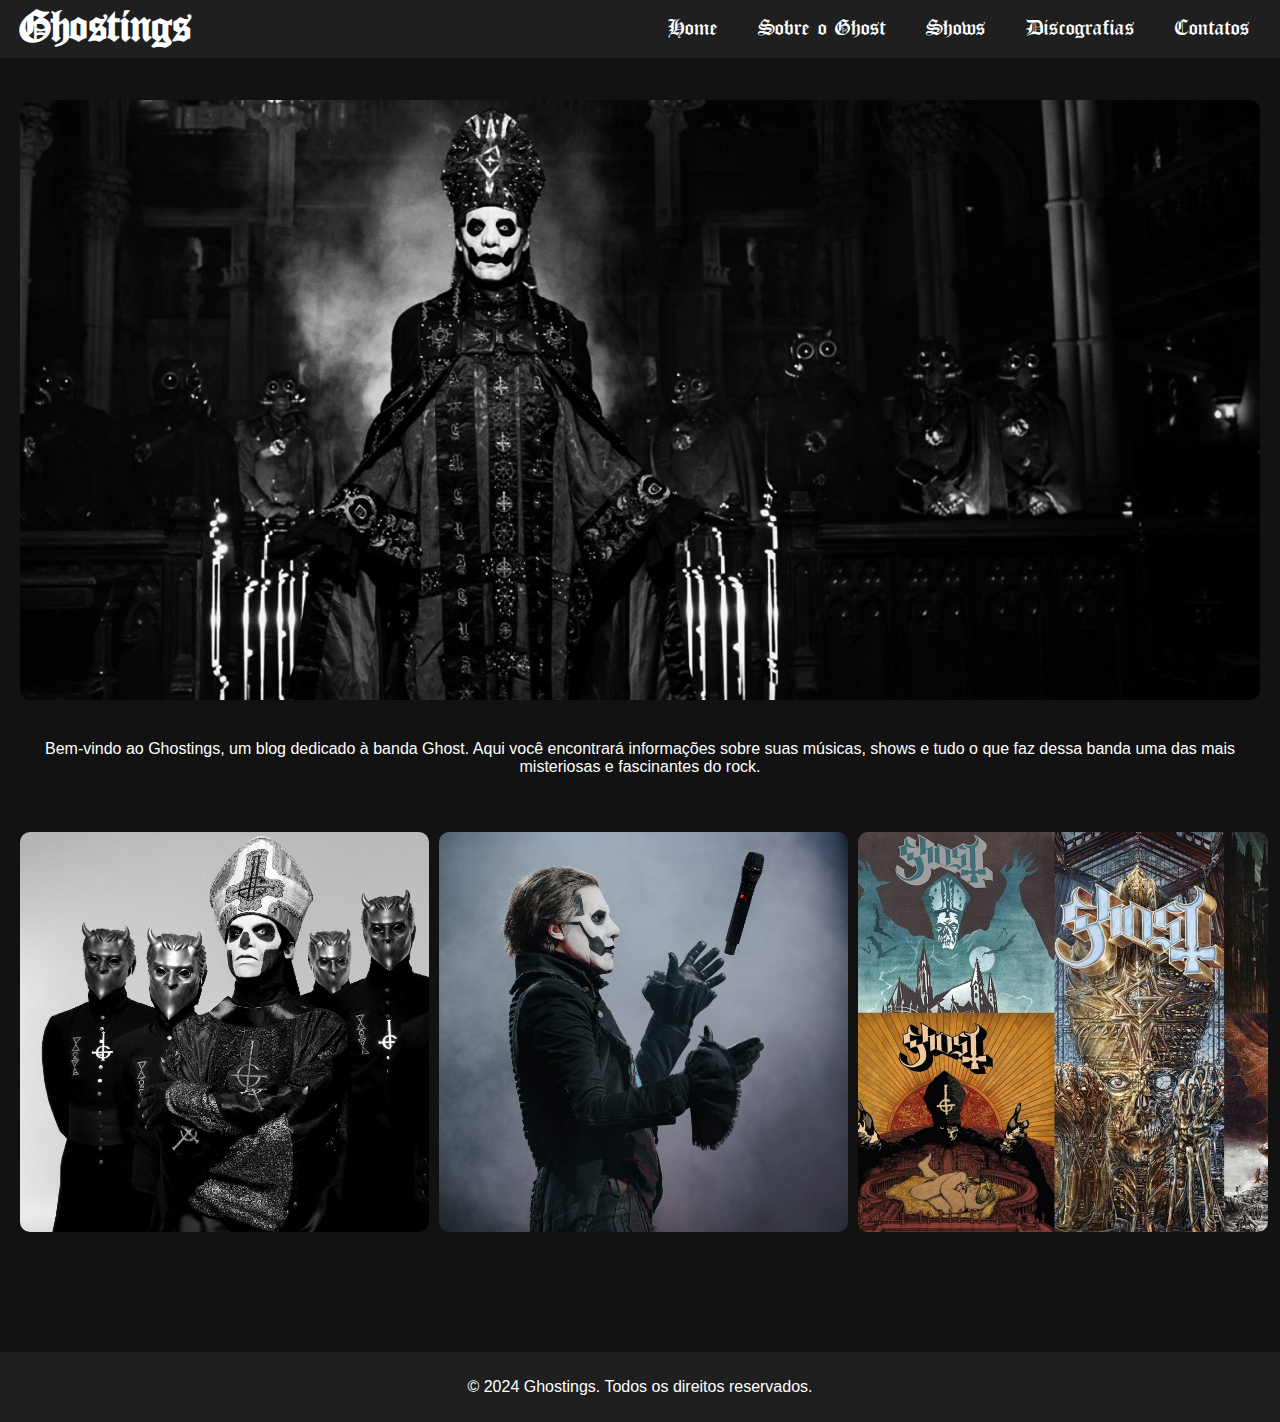
<file: index.html>
<!DOCTYPE html>
<html lang="pt">
    <head>
        <meta charset="UTF-8">
        <meta name="viewport" content="width=device-width, initial-scale=1.0">
        <link rel="icon" type="image/x-icon" href="assets/images/favicon.ico">
        <title>Ghostings</title>
        <link rel="stylesheet" href="assets/css/styles.css">
        <script src="assets/js/scripts.js" defer></script>
    </head>
<body>
    <header>
        <h1 class="title">
            <a href="index.html">Ghostings</a></h1>
        <nav class="pages">
            <ul>
                <li><a href="index.html">Home</a></li>
                <li><a href="sobre_a_banda.html">Sobre o Ghost</a></li>
                <li><a href="shows.html">Shows</a></li>
                <li><a href="discografias.html">Discografias</a></li>
                <li><a href="contatos.html">Contatos</a></li>
            </ul>
        </nav>
    </header>
    <main>
        <section class="intro">
            <img src="assets/images/ghost-church.jpg" alt="Imagem da banda Ghost em um show" class="banner-image">
            <p>Bem-vindo ao Ghostings, um blog dedicado à banda Ghost. Aqui você encontrará informações sobre suas músicas, shows e tudo o que faz dessa banda uma das mais misteriosas e fascinantes do rock.</p>
        </section>
        <section class="posts">
            <a class="container" href="sobre_a_banda.html">
                <img src="assets/images/ghost-members.jpg" alt="Imagem da banda Ghost com os membros mascarados e o vocalista em frente com o chapéu do papa" class="image">
                <div class="overlay">
                  <div class="text">
                    <h1>
                        Sobre a Banda
                    </h1>
                    <p>
                        Ghost é uma banda sueca de rock formada em....
                    </p>
                  </div>
                </div>
            </div>
            <a class="container" href="shows.html">
                <img src="assets/images/swedish-rock-band-ghost.jpg" alt="Avatar" class="image">
                <div class="overlay">
                  <div class="text">
                    <h1>
                        Shows
                    </h1>
                    <p>
                        A banda Ghost vai começar uma turnê pela Europa em...
                    </p>
                  </div>
                </div>
            </a>
            <a class="container" href="discografias.html">
                <img src="assets/images/ghost-discs.jpg" alt="Imagens das capas dos discos da banda Ghost" class="image">
                <div class="overlay">
                  <div class="text">
                    <h1>
                        Discografias
                    </h1>
                    <p>
                        A discografia de Ghost, consiste de cinco álbuns...
                    </p>
                  </div>
                </div>
            </a>
            
        </section>
    </main>

    <footer>
        <p>&copy; 2024 Ghostings. Todos os direitos reservados.</p>
    </footer>
</body>
</html>
</file>
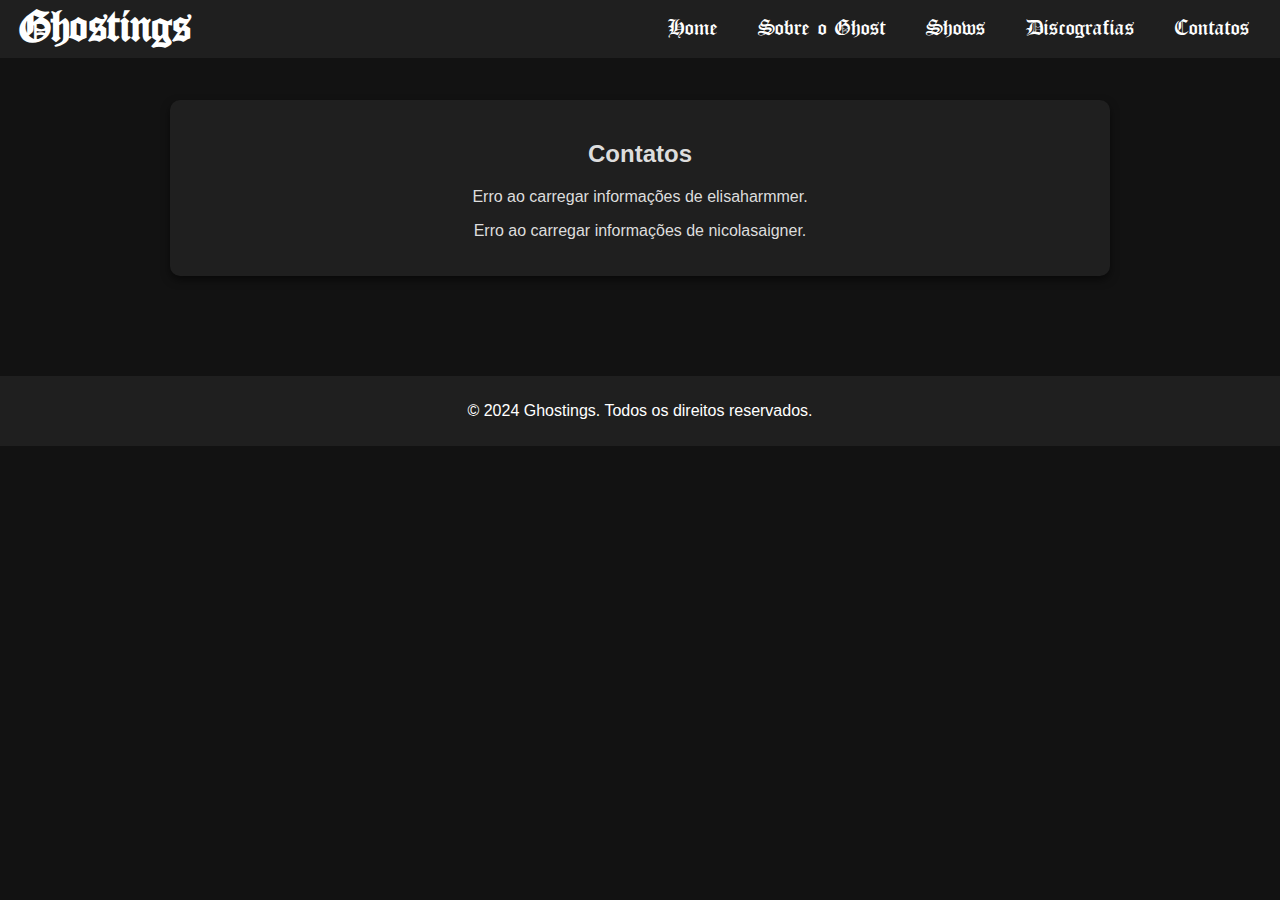
<file: contatos.html>
<!DOCTYPE html>
<html lang="pt">
    <head>
        <meta charset="UTF-8">
        <meta name="viewport" content="width=device-width, initial-scale=1.0">
        <link rel="icon" type="image/x-icon" href="assets/images/favicon.ico">
        <title>Contatos - Ghostings</title>
        <link rel="stylesheet" href="assets/css/styles.css">
        <script src="assets/js/scripts.js" defer></script>
    </head>
<body>
    <header>
        <h1 class="title">
            <a href="index.html">Ghostings</a>
        </h1>
        <nav class="pages">
            <ul>
                <li><a href="index.html">Home</a></li>
                <li><a href="sobre_a_banda.html">Sobre o Ghost</a></li>
                <li><a href="shows.html">Shows</a></li>
                <li><a href="discografias.html">Discografias</a></li>
                <li><a href="contatos.html">Contatos</a></li>
            </ul>
        </nav>
    </header>

    <main>
        <section class="contatos">
            <h2>Contatos</h2>
            <div id="github-users"></div>
        </section>
    </main>

    <footer>
        <p>&copy; 2024 Ghostings. Todos os direitos reservados.</p>
    </footer>

    <script>
        async function fetchGitHubUser(username) {
            try {
                const response = await fetch(`https://api.github.com/users/${username}`);
                const data = await response.json();

                return `
                    <div class="user-card">
                        <img src="${data.avatar_url}" alt="Foto de ${data.name}" class="user-avatar">
                        <h3>${data.name || username}</h3>
                        <a href="${data.html_url}" target="_blank">Ver perfil no GitHub</a>
                    </div>
                `;
            } catch (error) {
                console.error('Erro ao buscar dados do GitHub:', error);
                return `<p>Erro ao carregar informações de ${username}.</p>`;
            }
        }

        async function loadGitHubUsers() {
            const users = ['elisaharmmer', 'nicolasaigner'];
            const container = document.getElementById('github-users');
            container.innerHTML = '<p>Carregando...</p>';

            const userCards = await Promise.all(users.map(user => fetchGitHubUser(user)));
            container.innerHTML = userCards.join('');
        }

        document.addEventListener('DOMContentLoaded', loadGitHubUsers);
    </script>
</body>
</html>
</file>
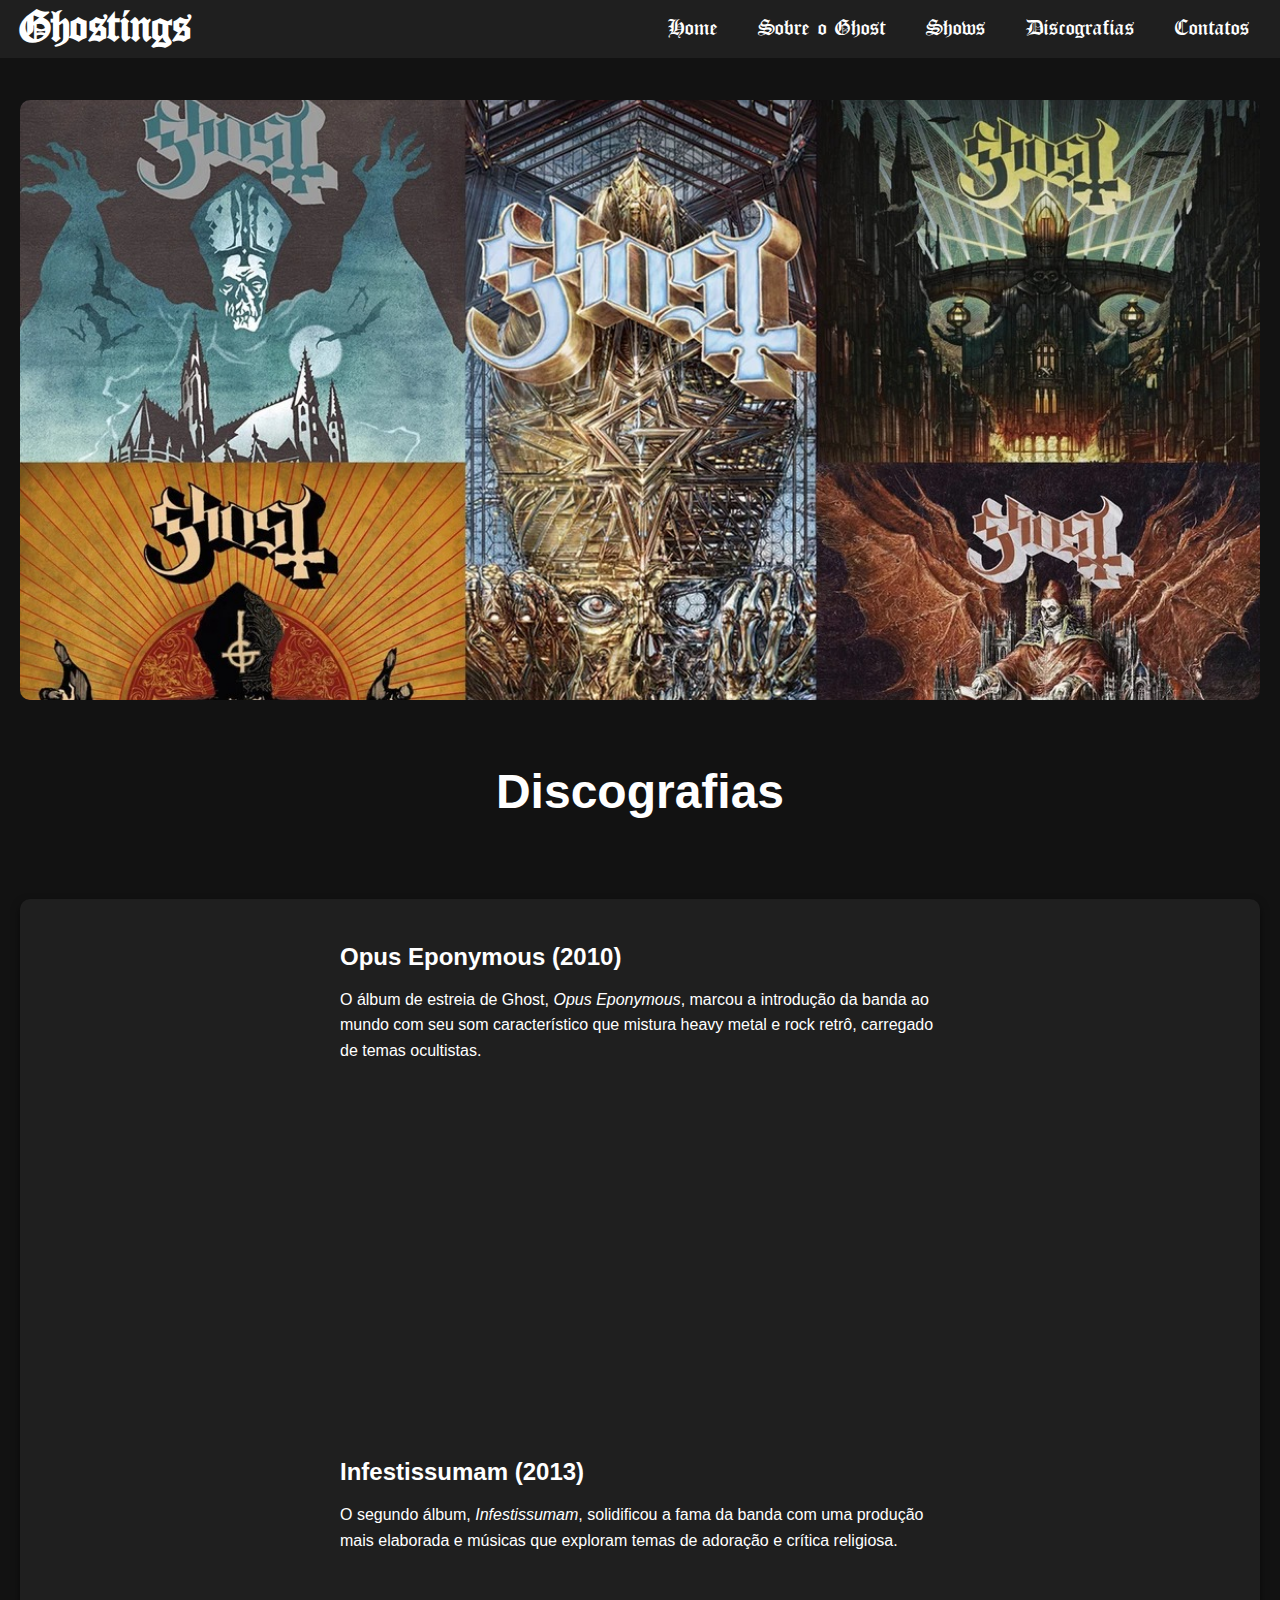
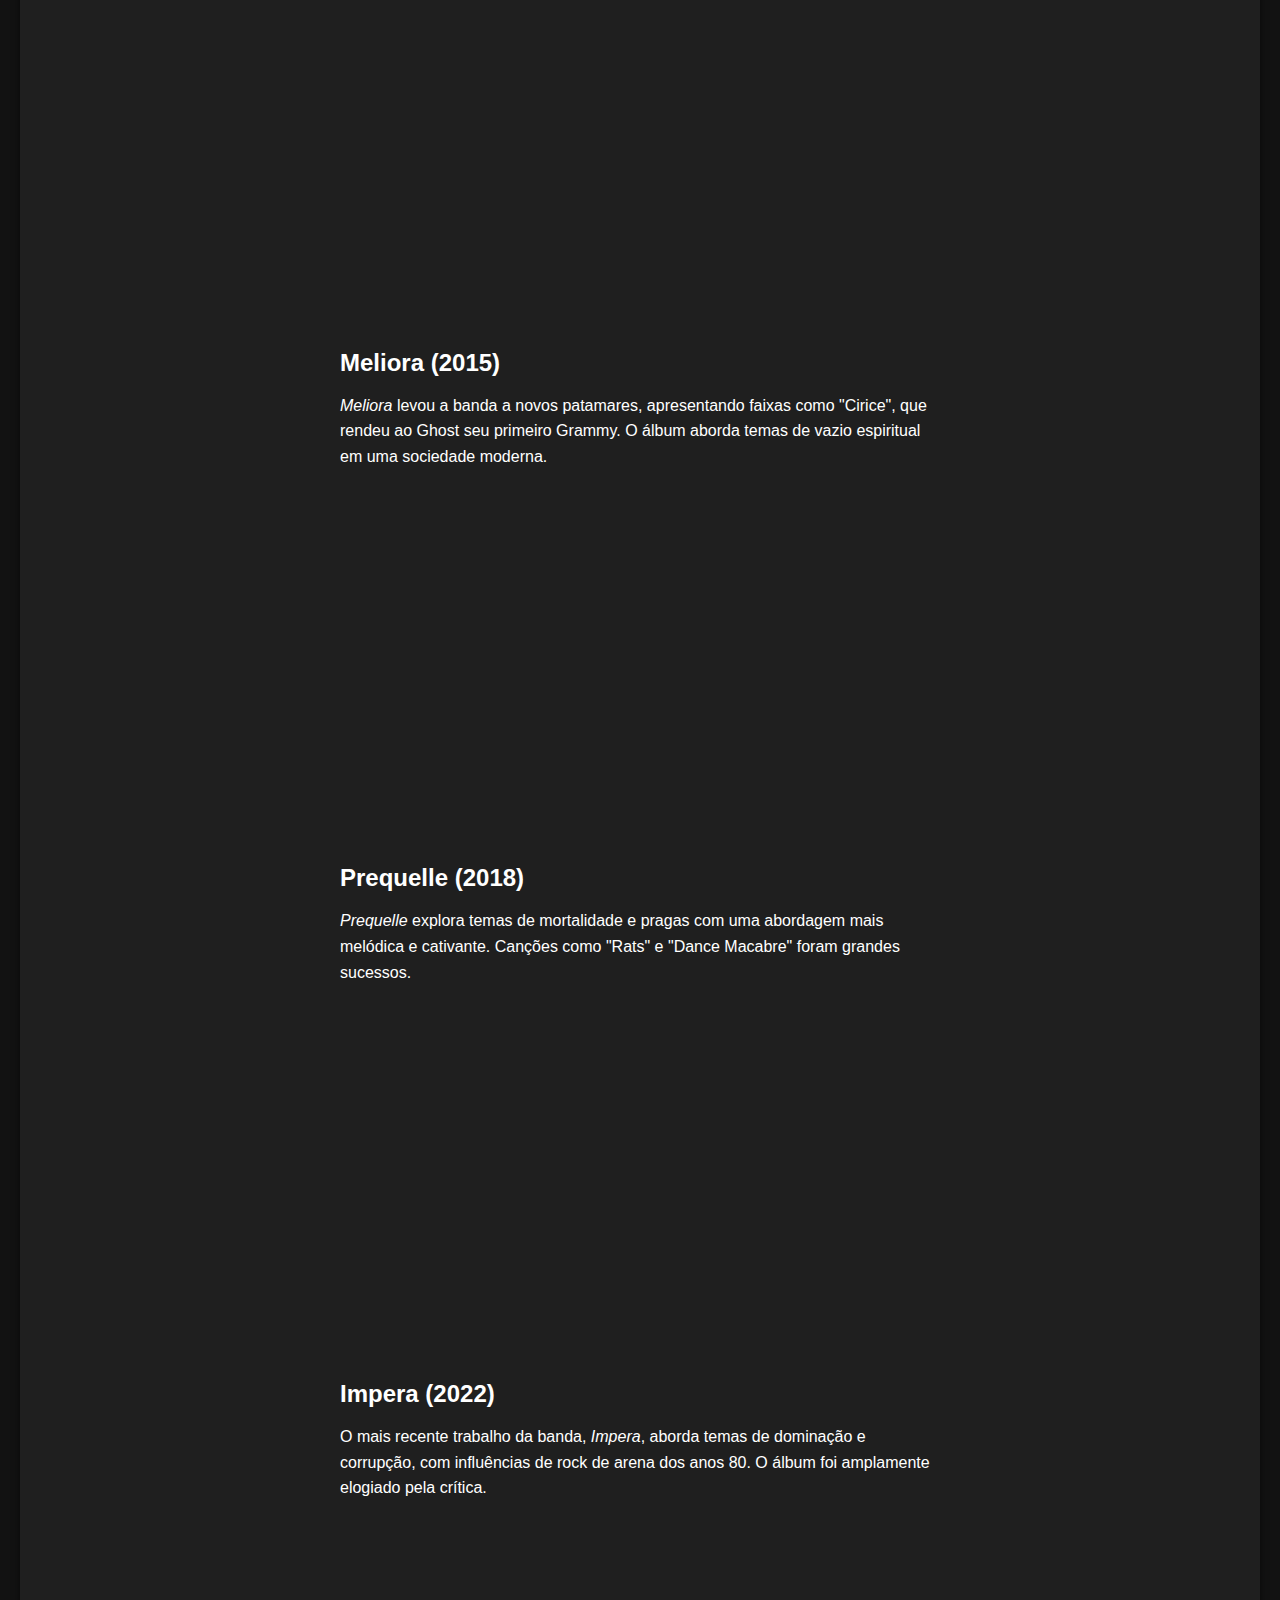
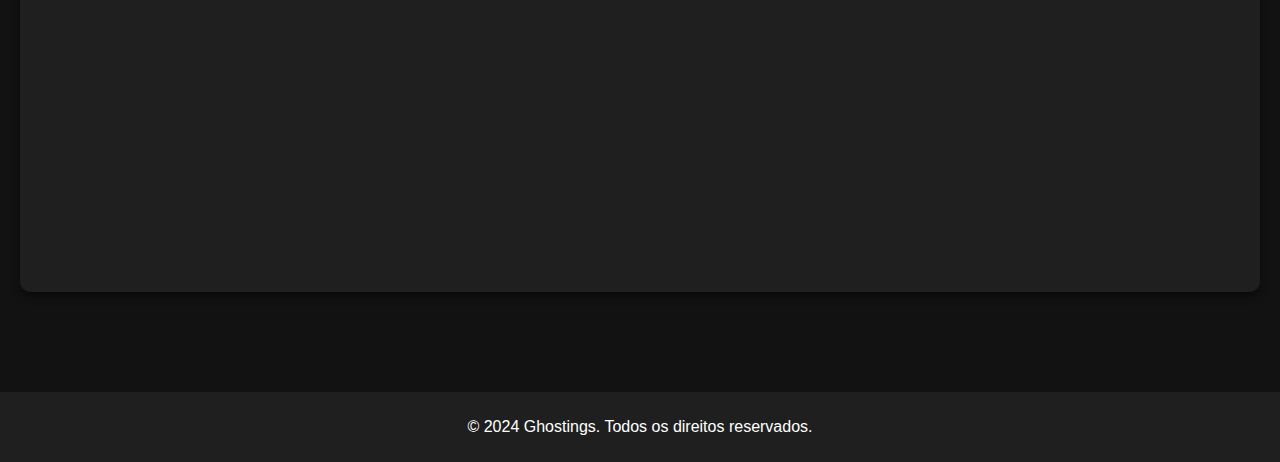
<file: discografias.html>
<!DOCTYPE html>
<html lang="pt">
    <head>
        <meta charset="UTF-8">
        <meta name="viewport" content="width=device-width, initial-scale=1.0">
        <link rel="icon" type="image/x-icon" href="assets/images/favicon.ico">
        <title>Ghostings</title>
        <link rel="stylesheet" href="assets/css/styles.css">
        <script src="assets/js/scripts.js" defer></script>
    </head>
<body>
    <header>
        <h1 class="title">
            <a href="index.html">Ghostings</a></h1>
        <nav class="pages">
            <ul>
                <li><a href="index.html">Home</a></li>
                <li><a href="sobre_a_banda.html">Sobre o Ghost</a></li>
                <li><a href="shows.html">Shows</a></li>
                <li><a href="discografias.html">Discografias</a></li>
                <li><a href="contatos.html">Contatos</a></li>
            </ul>
        </nav>
    </header>
    <main>
        <section class="intro discos">
            <img src="assets/images/ghost-discs.jpg" alt="Imagens das capas dos discos da banda Ghost" class="banner-image">
            <h2>
                Discografias
            </h2>
        </section>
        <section class="album">
            <div class="album-item">
                <div class="album-details">
                    <h3>Opus Eponymous (2010)</h3>
                    <p>O álbum de estreia de Ghost, <em>Opus Eponymous</em>, marcou a introdução da banda ao mundo com seu som característico que mistura heavy metal e rock retrô, carregado de temas ocultistas.</p>
                    <iframe style="border-radius:12px" src="https://open.spotify.com/embed/album/7xusHmkJUWt1XqPrM3pC9U?utm_source=generator" width="100%" height="352" frameBorder="0" allowfullscreen="" allow="autoplay; clipboard-write; encrypted-media; fullscreen; picture-in-picture" loading="lazy"></iframe>
                </div>
            </div>

            <div class="album-item">
                <div class="album-details">
                    <h3>Infestissumam (2013)</h3>
                    <p>O segundo álbum, <em>Infestissumam</em>, solidificou a fama da banda com uma produção mais elaborada e músicas que exploram temas de adoração e crítica religiosa.</p>
                    <iframe style="border-radius:12px" src="https://open.spotify.com/embed/album/32CbQps06lUasiux6N8tP3?utm_source=generator"  width="100%" height="352" frameBorder="0" allowfullscreen="" allow="autoplay; clipboard-write; encrypted-media; fullscreen; picture-in-picture" loading="lazy"></iframe>
                </div>
                
            </div>

            <div class="album-item">
                
                <div class="album-details">
                    <h3>Meliora (2015)</h3>
                    <p><em>Meliora</em> levou a banda a novos patamares, apresentando faixas como "Cirice", que rendeu ao Ghost seu primeiro Grammy. O álbum aborda temas de vazio espiritual em uma sociedade moderna.</p>
                    <iframe style="border-radius:12px" src="https://open.spotify.com/embed/album/7wcMxzlZFIxccoeiSix0O2?utm_source=generator" width="100%" height="352" frameBorder="0" allowfullscreen="" allow="autoplay; clipboard-write; encrypted-media; fullscreen; picture-in-picture" loading="lazy"></iframe>
                </div>
            </div>

            <div class="album-item">
                <div class="album-details">
                    <h3>Prequelle (2018)</h3>
                    <p><em>Prequelle</em> explora temas de mortalidade e pragas com uma abordagem mais melódica e cativante. Canções como "Rats" e "Dance Macabre" foram grandes sucessos.</p>
                    <iframe style="border-radius:12px" src="https://open.spotify.com/embed/album/6128JCa2uBqHWia5AzJOKV?utm_source=generator"  width="100%" height="352" frameBorder="0" allowfullscreen="" allow="autoplay; clipboard-write; encrypted-media; fullscreen; picture-in-picture" loading="lazy"></iframe>
                </div>
                
            </div>

            <div class="album-item">
                
                <div class="album-details">
                    <h3>Impera (2022)</h3>
                    <p>O mais recente trabalho da banda, <em>Impera</em>, aborda temas de dominação e corrupção, com influências de rock de arena dos anos 80. O álbum foi amplamente elogiado pela crítica.</p>
                    <iframe style="border-radius:12px" src="https://open.spotify.com/embed/album/3fn4HfVz5dhmE0PG24rh6h?utm_source=generator"  width="100%" height="352" frameBorder="0" allowfullscreen="" allow="autoplay; clipboard-write; encrypted-media; fullscreen; picture-in-picture" loading="lazy"></iframe>
                </div>
            </div>
        </section>
    </main>

    <footer>
        <p>&copy; 2024 Ghostings. Todos os direitos reservados.</p>
    </footer>
</body>
</html>
</file>
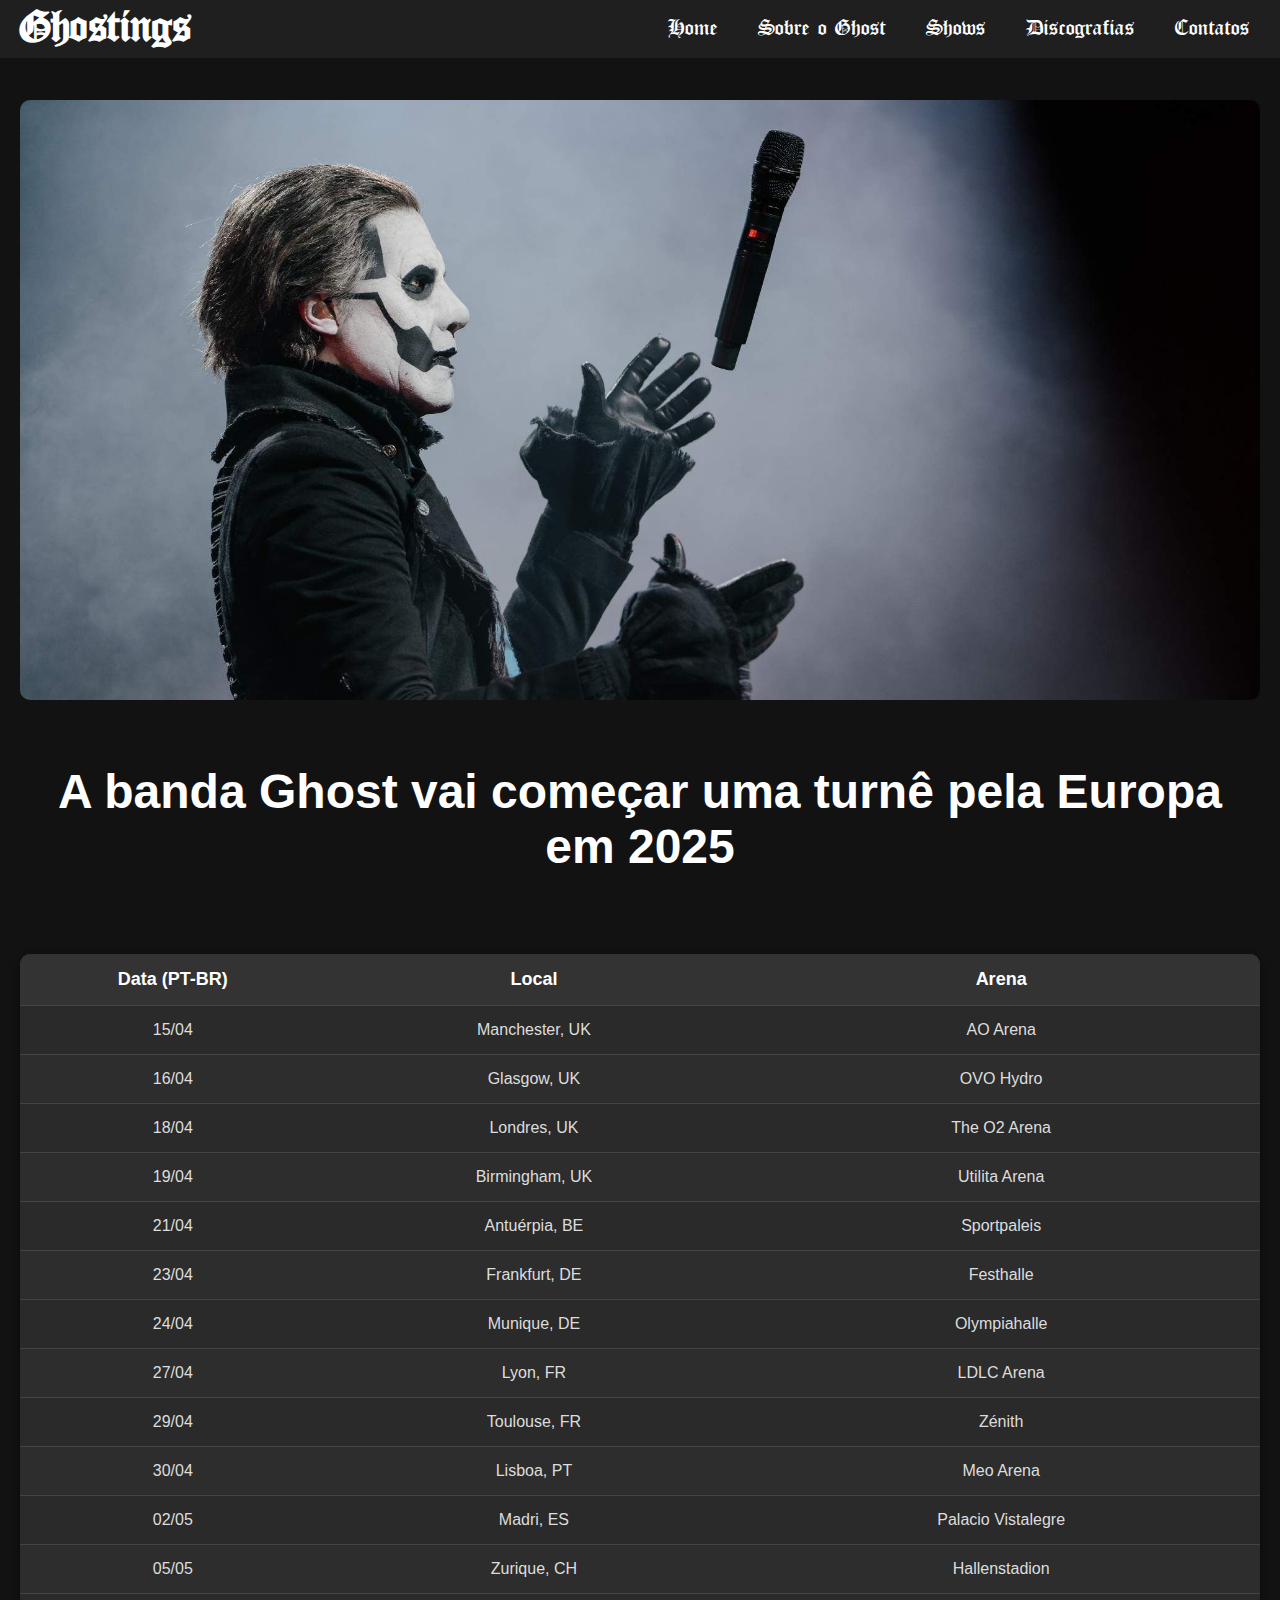
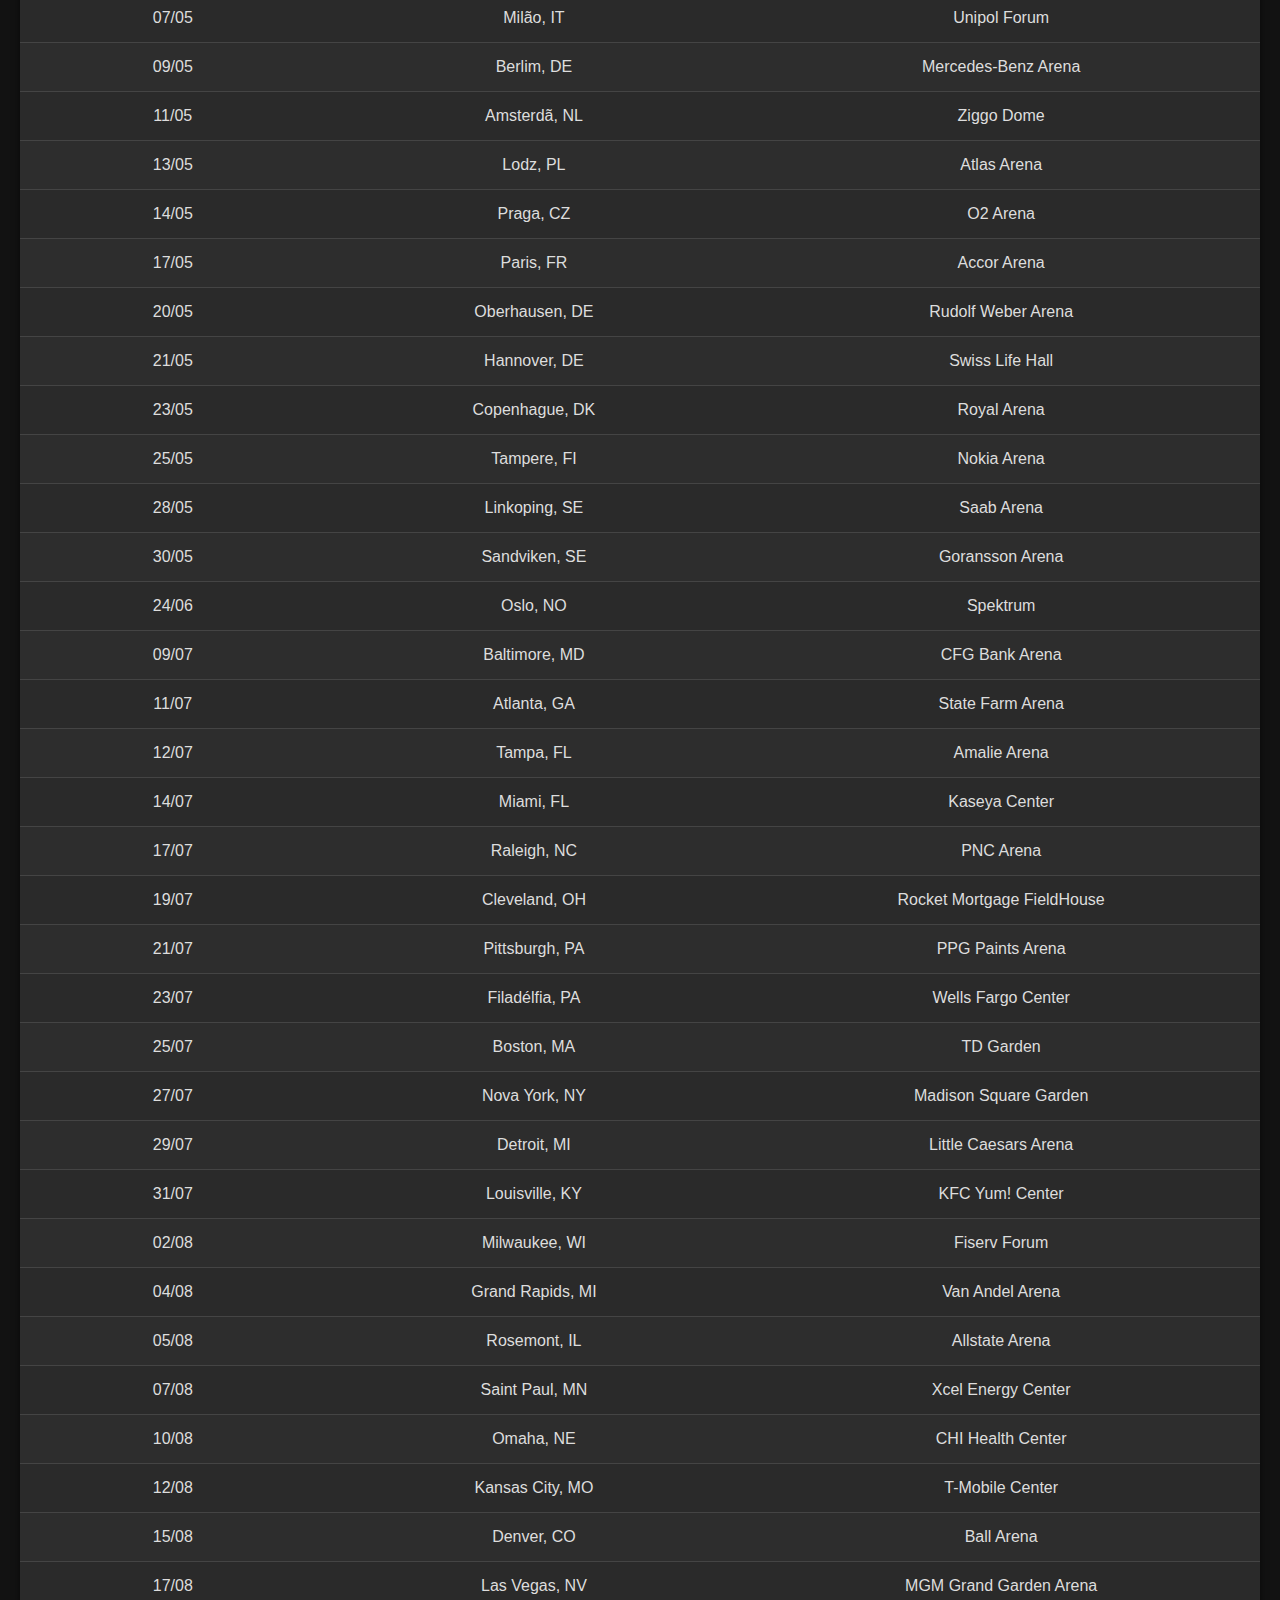
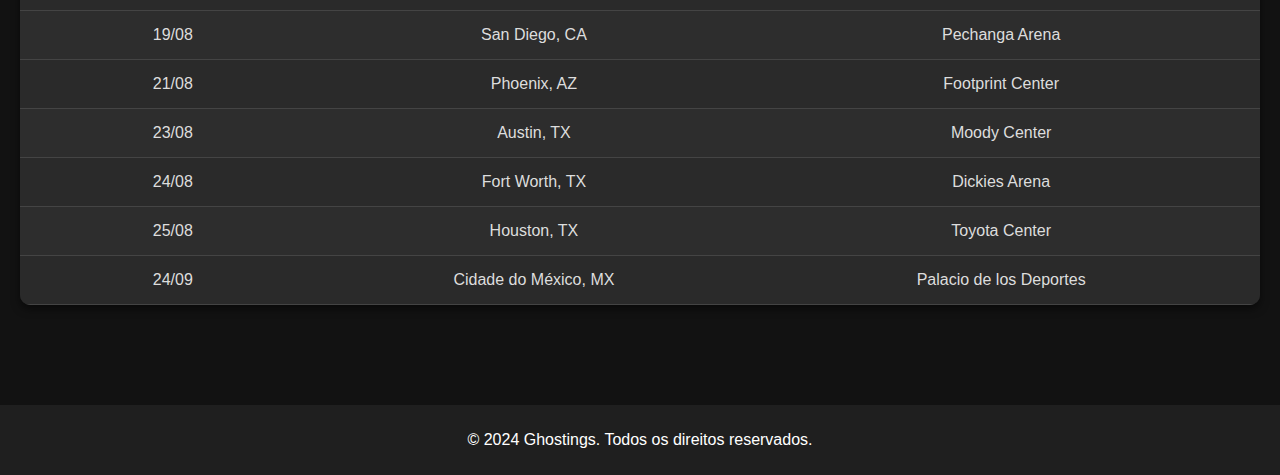
<file: shows.html>
<!DOCTYPE html>
<html lang="pt">
    <head>
        <meta charset="UTF-8">
        <meta name="viewport" content="width=device-width, initial-scale=1.0">
        <link rel="icon" type="image/x-icon" href="assets/images/favicon.ico">
        <title>Ghostings</title>
        <link rel="stylesheet" href="assets/css/styles.css">
        <script src="assets/js/scripts.js" defer></script>
    </head>
<body>
    <header>
        <h1 class="title">
            <a href="index.html">Ghostings</a></h1>
        <nav class="pages">
            <ul>
                <li><a href="index.html">Home</a></li>
                <li><a href="sobre_a_banda.html">Sobre o Ghost</a></li>
                <li><a href="shows.html">Shows</a></li>
                <li><a href="discografias.html">Discografias</a></li>
                <li><a href="contatos.html">Contatos</a></li>
            </ul>
        </nav>
    </header>
    <main>
        <section class="intro">
            <img src="assets/images/swedish-rock-band-ghost.jpg" alt="Vocalista da banda Ghost jogando o microfone para cima" class="banner-image">
            <h2>A banda Ghost vai começar uma turnê pela Europa em 2025</h2>
        </section>
        <section class="table-tour">
            <div class="table-container">
                <table>
                <thead>
                    <tr>
                        <th>Data (PT-BR)</th>
                        <th>Local</th>
                        <th>Arena</th>
                    </tr>
                </thead>
                <tbody>
                    <!-- Abril a Junho -->
                    <tr><td>15/04</td><td>Manchester, UK</td><td>AO Arena</td></tr>
                    <tr><td>16/04</td><td>Glasgow, UK</td><td>OVO Hydro</td></tr>
                    <tr><td>18/04</td><td>Londres, UK</td><td>The O2 Arena</td></tr>
                    <tr><td>19/04</td><td>Birmingham, UK</td><td>Utilita Arena</td></tr>
                    <tr><td>21/04</td><td>Antuérpia, BE</td><td>Sportpaleis</td></tr>
                    <tr><td>23/04</td><td>Frankfurt, DE</td><td>Festhalle</td></tr>
                    <tr><td>24/04</td><td>Munique, DE</td><td>Olympiahalle</td></tr>
                    <tr><td>27/04</td><td>Lyon, FR</td><td>LDLC Arena</td></tr>
                    <tr><td>29/04</td><td>Toulouse, FR</td><td>Zénith</td></tr>
                    <tr><td>30/04</td><td>Lisboa, PT</td><td>Meo Arena</td></tr>
                    <tr><td>02/05</td><td>Madri, ES</td><td>Palacio Vistalegre</td></tr>
                    <tr><td>05/05</td><td>Zurique, CH</td><td>Hallenstadion</td></tr>
                    <tr><td>07/05</td><td>Milão, IT</td><td>Unipol Forum</td></tr>
                    <tr><td>09/05</td><td>Berlim, DE</td><td>Mercedes-Benz Arena</td></tr>
                    <tr><td>11/05</td><td>Amsterdã, NL</td><td>Ziggo Dome</td></tr>
                    <tr><td>13/05</td><td>Lodz, PL</td><td>Atlas Arena</td></tr>
                    <tr><td>14/05</td><td>Praga, CZ</td><td>O2 Arena</td></tr>
                    <tr><td>17/05</td><td>Paris, FR</td><td>Accor Arena</td></tr>
                    <tr><td>20/05</td><td>Oberhausen, DE</td><td>Rudolf Weber Arena</td></tr>
                    <tr><td>21/05</td><td>Hannover, DE</td><td>Swiss Life Hall</td></tr>
                    <tr><td>23/05</td><td>Copenhague, DK</td><td>Royal Arena</td></tr>
                    <tr><td>25/05</td><td>Tampere, FI</td><td>Nokia Arena</td></tr>
                    <tr><td>28/05</td><td>Linkoping, SE</td><td>Saab Arena</td></tr>
                    <tr><td>30/05</td><td>Sandviken, SE</td><td>Goransson Arena</td></tr>
                    <tr><td>24/06</td><td>Oslo, NO</td><td>Spektrum</td></tr>
                    
                    <!-- Julho -->
                    <tr><td>09/07</td><td>Baltimore, MD</td><td>CFG Bank Arena</td></tr>
                    <tr><td>11/07</td><td>Atlanta, GA</td><td>State Farm Arena</td></tr>
                    <tr><td>12/07</td><td>Tampa, FL</td><td>Amalie Arena</td></tr>
                    <tr><td>14/07</td><td>Miami, FL</td><td>Kaseya Center</td></tr>
                    <tr><td>17/07</td><td>Raleigh, NC</td><td>PNC Arena</td></tr>
                    <tr><td>19/07</td><td>Cleveland, OH</td><td>Rocket Mortgage FieldHouse</td></tr>
                    <tr><td>21/07</td><td>Pittsburgh, PA</td><td>PPG Paints Arena</td></tr>
                    <tr><td>23/07</td><td>Filadélfia, PA</td><td>Wells Fargo Center</td></tr>
                    <tr><td>25/07</td><td>Boston, MA</td><td>TD Garden</td></tr>
                    <tr><td>27/07</td><td>Nova York, NY</td><td>Madison Square Garden</td></tr>
                    <tr><td>29/07</td><td>Detroit, MI</td><td>Little Caesars Arena</td></tr>
                    <tr><td>31/07</td><td>Louisville, KY</td><td>KFC Yum! Center</td></tr>
                    
                    <!-- Agosto -->
                    <tr><td>02/08</td><td>Milwaukee, WI</td><td>Fiserv Forum</td></tr>
                    <tr><td>04/08</td><td>Grand Rapids, MI</td><td>Van Andel Arena</td></tr>
                    <tr><td>05/08</td><td>Rosemont, IL</td><td>Allstate Arena</td></tr>
                    <tr><td>07/08</td><td>Saint Paul, MN</td><td>Xcel Energy Center</td></tr>
                    <tr><td>10/08</td><td>Omaha, NE</td><td>CHI Health Center</td></tr>
                    <tr><td>12/08</td><td>Kansas City, MO</td><td>T-Mobile Center</td></tr>
                    <tr><td>15/08</td><td>Denver, CO</td><td>Ball Arena</td></tr>
                    <tr><td>17/08</td><td>Las Vegas, NV</td><td>MGM Grand Garden Arena</td></tr>
                    <tr><td>19/08</td><td>San Diego, CA</td><td>Pechanga Arena</td></tr>
                    <tr><td>21/08</td><td>Phoenix, AZ</td><td>Footprint Center</td></tr>
                    <tr><td>23/08</td><td>Austin, TX</td><td>Moody Center</td></tr>
                    <tr><td>24/08</td><td>Fort Worth, TX</td><td>Dickies Arena</td></tr>
                    <tr><td>25/08</td><td>Houston, TX</td><td>Toyota Center</td></tr>
                    
                    <!-- Setembro -->
                    <tr><td>24/09</td><td>Cidade do México, MX</td><td>Palacio de los Deportes</td></tr>
                </tbody>
            </table>            
        </section>
    </main>

    <footer>
        <p>&copy; 2024 Ghostings. Todos os direitos reservados.</p>
    </footer>
</body>
</html>
</file>
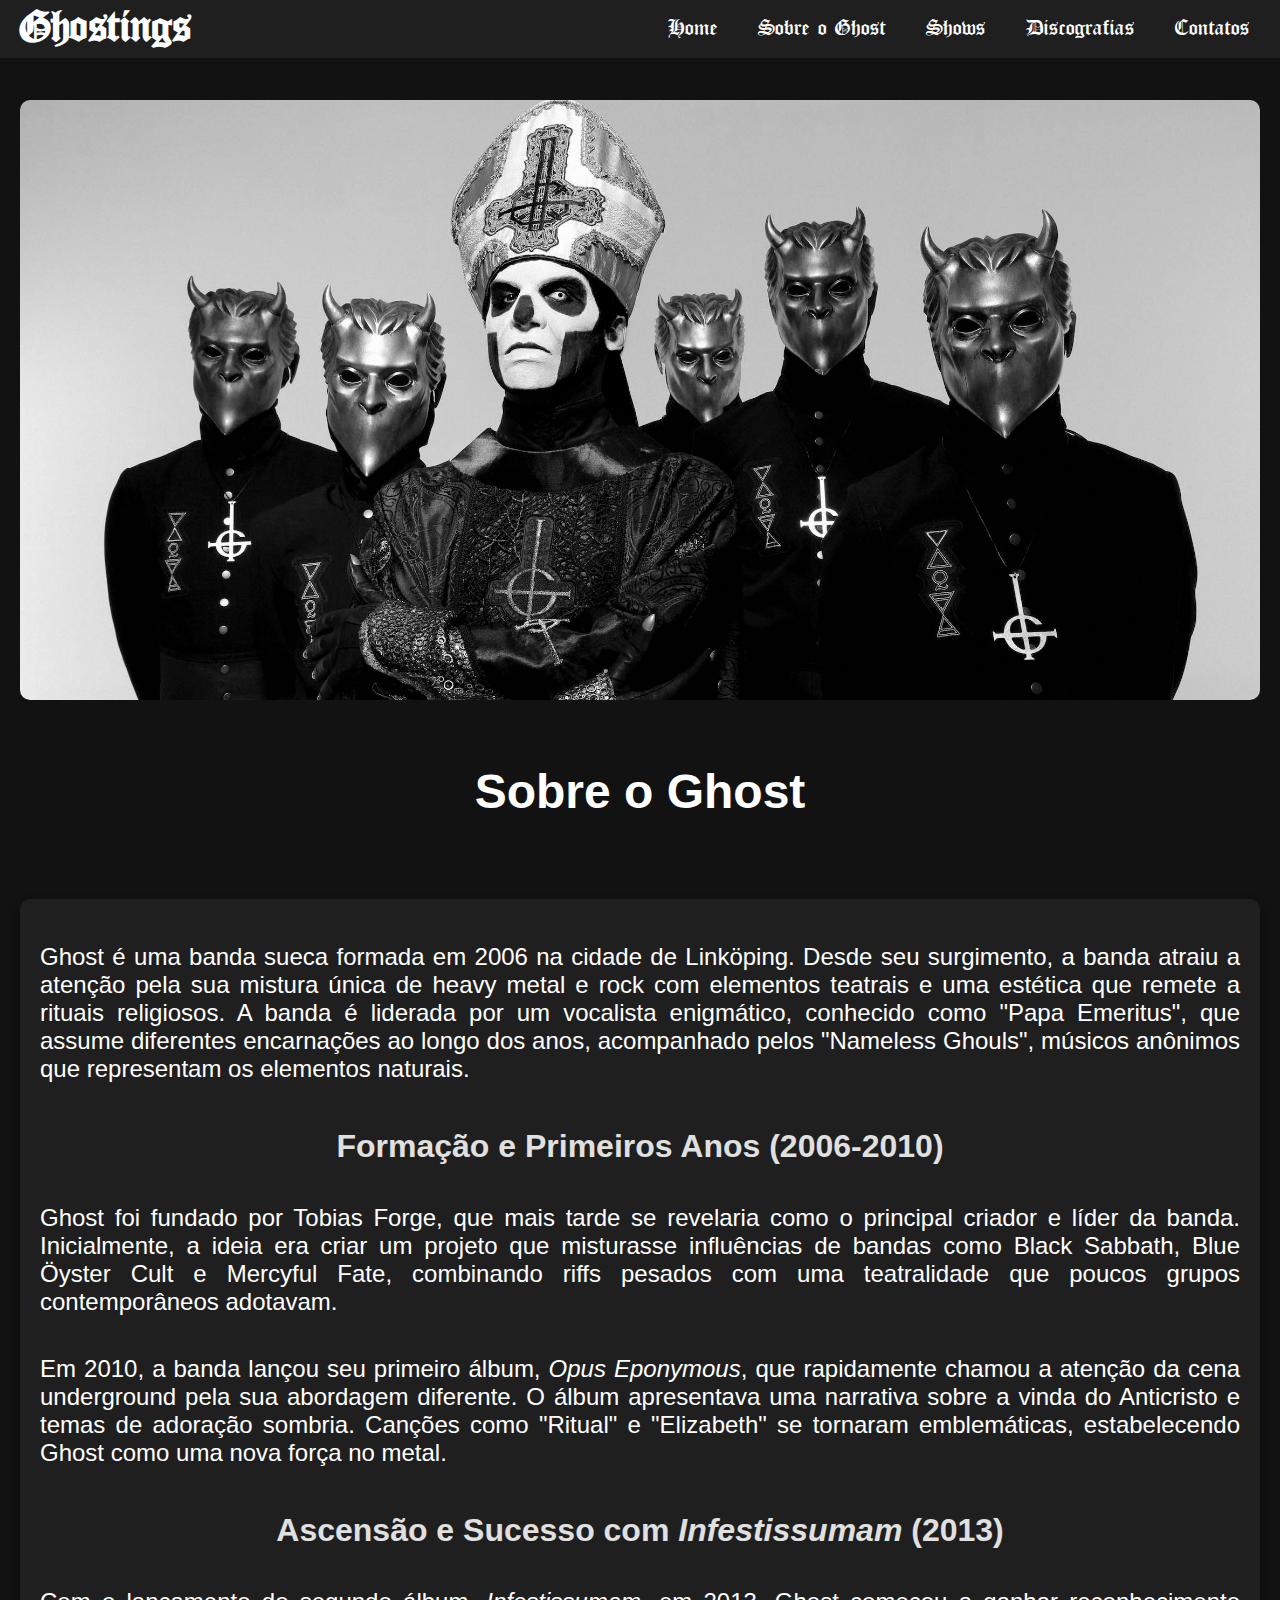
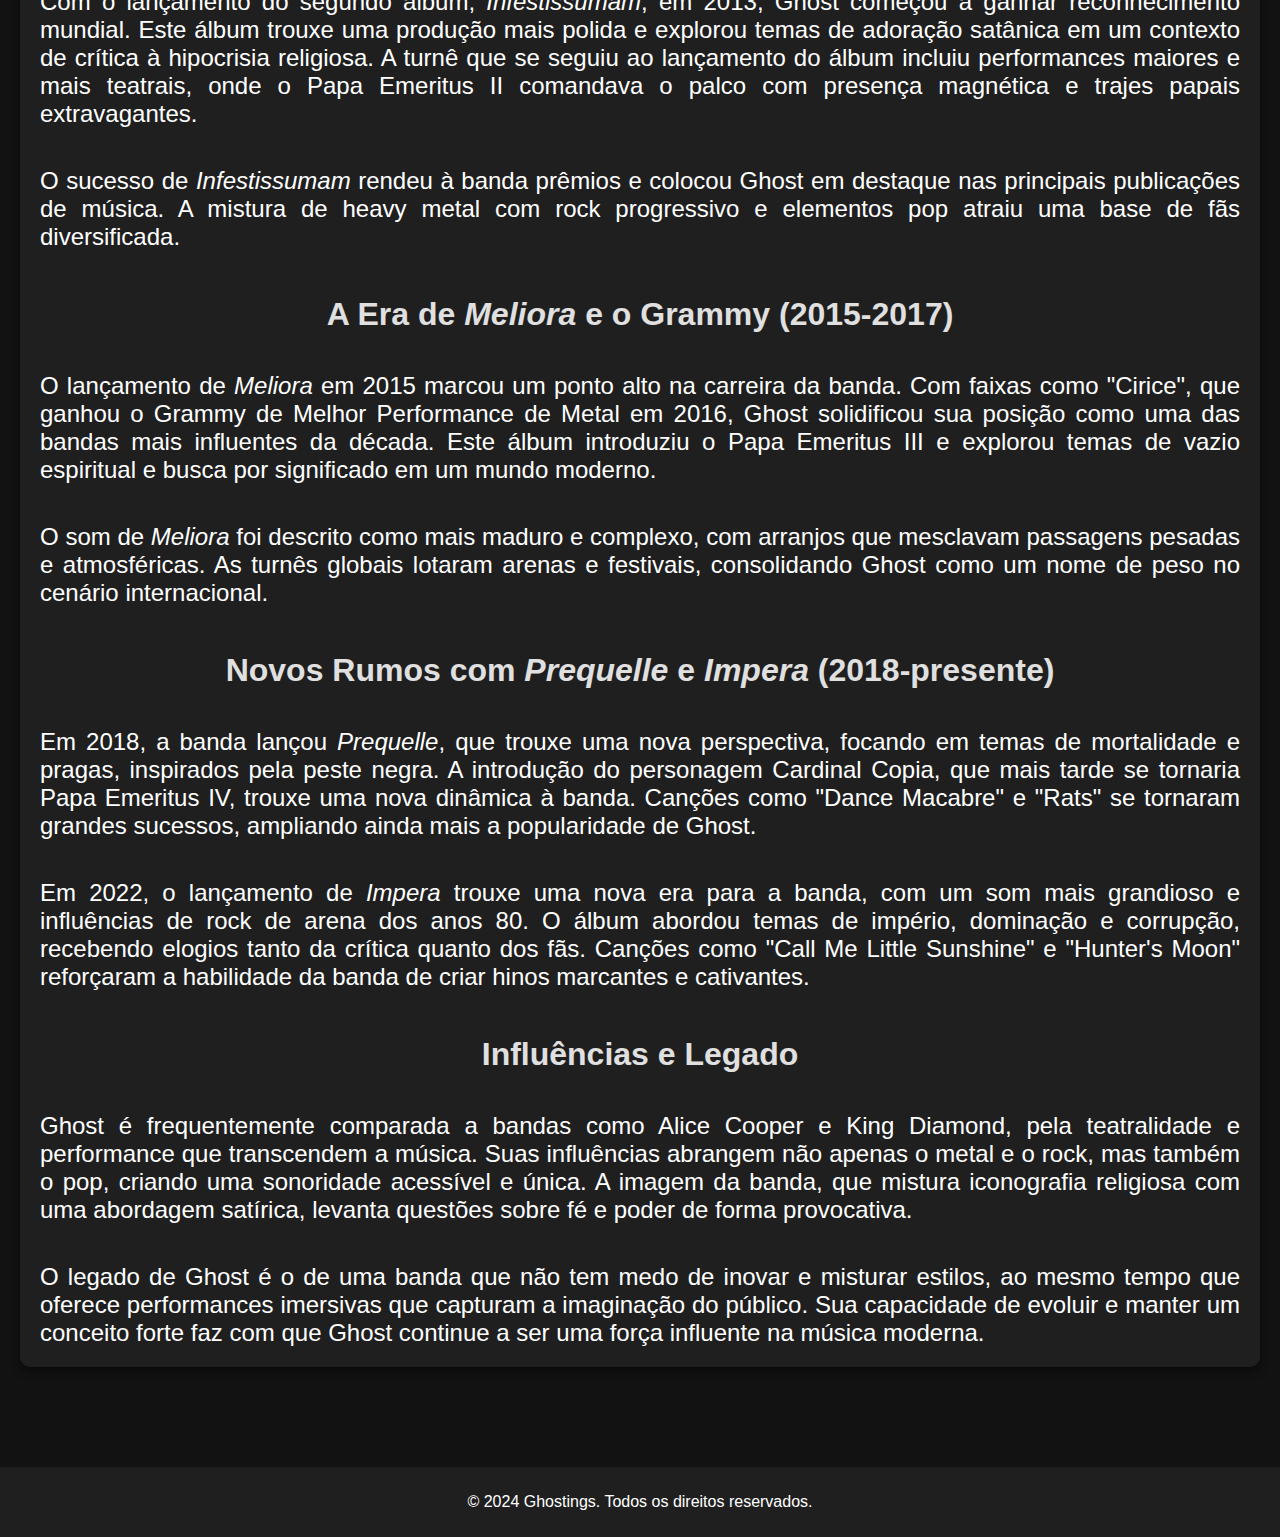
<file: sobre_a_banda.html>
<!DOCTYPE html>
<html lang="pt">
    <head>
        <meta charset="UTF-8">
        <meta name="viewport" content="width=device-width, initial-scale=1.0">
        <link rel="icon" type="image/x-icon" href="assets/images/favicon.ico">
        <title>Ghostings</title>
        <link rel="stylesheet" href="assets/css/styles.css">
        <script src="assets/js/scripts.js" defer></script>
    </head>
<body>
    <header>
        <h1 class="title">
            <a href="index.html">Ghostings</a></h1>
        <nav class="pages">
            <ul>
                <li><a href="index.html">Home</a></li>
                <li><a href="sobre_a_banda.html">Sobre o Ghost</a></li>
                <li><a href="shows.html">Shows</a></li>
                <li><a href="discografias.html">Discografias</a></li>
                <li><a href="contatos.html">Contatos</a></li>
            </ul>
        </nav>
    </header>
    <main>
        <section class="intro">
            <img src="assets/images/ghost-members.jpg" alt="Imagem da banda Ghost com os membros mascarados e o vocalista em frente com o chapéu do papa" class="banner-image">
            <h2>
                Sobre o Ghost
            </h2>
        </section>
        <section class="bio-section">
            
            <p>Ghost é uma banda sueca formada em 2006 na cidade de Linköping. Desde seu surgimento, a banda atraiu a atenção pela sua mistura única de heavy metal e rock com elementos teatrais e uma estética que remete a rituais religiosos. A banda é liderada por um vocalista enigmático, conhecido como "Papa Emeritus", que assume diferentes encarnações ao longo dos anos, acompanhado pelos "Nameless Ghouls", músicos anônimos que representam os elementos naturais.</p>

            <h3>Formação e Primeiros Anos (2006-2010)</h3>
            <p>Ghost foi fundado por Tobias Forge, que mais tarde se revelaria como o principal criador e líder da banda. Inicialmente, a ideia era criar um projeto que misturasse influências de bandas como Black Sabbath, Blue Öyster Cult e Mercyful Fate, combinando riffs pesados com uma teatralidade que poucos grupos contemporâneos adotavam.</p>
            <p>Em 2010, a banda lançou seu primeiro álbum, <em>Opus Eponymous</em>, que rapidamente chamou a atenção da cena underground pela sua abordagem diferente. O álbum apresentava uma narrativa sobre a vinda do Anticristo e temas de adoração sombria. Canções como "Ritual" e "Elizabeth" se tornaram emblemáticas, estabelecendo Ghost como uma nova força no metal.</p>

            <h3>Ascensão e Sucesso com <em>Infestissumam</em> (2013)</h3>
            <p>Com o lançamento do segundo álbum, <em>Infestissumam</em>, em 2013, Ghost começou a ganhar reconhecimento mundial. Este álbum trouxe uma produção mais polida e explorou temas de adoração satânica em um contexto de crítica à hipocrisia religiosa. A turnê que se seguiu ao lançamento do álbum incluiu performances maiores e mais teatrais, onde o Papa Emeritus II comandava o palco com presença magnética e trajes papais extravagantes.</p>
            <p>O sucesso de <em>Infestissumam</em> rendeu à banda prêmios e colocou Ghost em destaque nas principais publicações de música. A mistura de heavy metal com rock progressivo e elementos pop atraiu uma base de fãs diversificada.</p>

            <h3>A Era de <em>Meliora</em> e o Grammy (2015-2017)</h3>
            <p>O lançamento de <em>Meliora</em> em 2015 marcou um ponto alto na carreira da banda. Com faixas como "Cirice", que ganhou o Grammy de Melhor Performance de Metal em 2016, Ghost solidificou sua posição como uma das bandas mais influentes da década. Este álbum introduziu o Papa Emeritus III e explorou temas de vazio espiritual e busca por significado em um mundo moderno.</p>
            <p>O som de <em>Meliora</em> foi descrito como mais maduro e complexo, com arranjos que mesclavam passagens pesadas e atmosféricas. As turnês globais lotaram arenas e festivais, consolidando Ghost como um nome de peso no cenário internacional.</p>

            <h3>Novos Rumos com <em>Prequelle</em> e <em>Impera</em> (2018-presente)</h3>
            <p>Em 2018, a banda lançou <em>Prequelle</em>, que trouxe uma nova perspectiva, focando em temas de mortalidade e pragas, inspirados pela peste negra. A introdução do personagem Cardinal Copia, que mais tarde se tornaria Papa Emeritus IV, trouxe uma nova dinâmica à banda. Canções como "Dance Macabre" e "Rats" se tornaram grandes sucessos, ampliando ainda mais a popularidade de Ghost.</p>
            <p>Em 2022, o lançamento de <em>Impera</em> trouxe uma nova era para a banda, com um som mais grandioso e influências de rock de arena dos anos 80. O álbum abordou temas de império, dominação e corrupção, recebendo elogios tanto da crítica quanto dos fãs. Canções como "Call Me Little Sunshine" e "Hunter's Moon" reforçaram a habilidade da banda de criar hinos marcantes e cativantes.</p>

            <h3>Influências e Legado</h3>
            <p>Ghost é frequentemente comparada a bandas como Alice Cooper e King Diamond, pela teatralidade e performance que transcendem a música. Suas influências abrangem não apenas o metal e o rock, mas também o pop, criando uma sonoridade acessível e única. A imagem da banda, que mistura iconografia religiosa com uma abordagem satírica, levanta questões sobre fé e poder de forma provocativa.</p>
            <p>O legado de Ghost é o de uma banda que não tem medo de inovar e misturar estilos, ao mesmo tempo que oferece performances imersivas que capturam a imaginação do público. Sua capacidade de evoluir e manter um conceito forte faz com que Ghost continue a ser uma força influente na música moderna.</p>
        </section>
    </main>

    <footer>
        <p>&copy; 2024 Ghostings. Todos os direitos reservados.</p>
    </footer>
</body>
</html>
</file>
<file: assets/css/styles.css>
@font-face {
    font-family: 'OldLondon';
    src: url('../fonts/Olondon_.otf') format('opentype');
    font-weight: normal;
    font-style: normal;
}

@font-face {
    font-family: 'OldLondonAlternate';
    src: url('../fonts/Olondona.otf') format('opentype');
    font-weight: normal;
    font-style: normal;
}

header {
    font-family: 'OldLondon', sans-serif;
    background-color: #1f1f1f;
    padding: 10px 20px;
    display: flex;
    justify-content: space-between;
    align-items: center;
    position: fixed;
    width: 100%;
    top: 0;
    z-index: 1000;
    box-sizing: border-box;
}

header h1.title {
    margin: 0;
    font-size: 48px;
}

header h1.title a, footer a, .user-card a {
    color: #ffffff;
    text-decoration: none;
}

nav {
    flex-grow: 1;
    display: flex;
    justify-content: flex-end;
}

nav ul {
    list-style: none;
    display: flex;
    gap: 20px;
    margin: 0;
    padding: 0;
}

nav a {
    color: #ffffff;
    text-decoration: none;
    font-size: 24px;
    padding: 10px;
    border-radius: 5px;
    transition: background 0.3s;
    white-space: nowrap;
}

nav a:hover {
    background-color: #444444;
}

body {
    font-family: "laslond", sans-serif;
    background-color: #121212;
    color: #ffffff;
    margin: 0;
    padding-top: 80px;
}


.intro {
    text-align: center;
    padding: 20px;
}

.banner-image {
    width: 100%;
    height: 600px;
    object-fit: cover;
    object-position: 100% 5%;
    border-radius: 10px;
    margin-bottom: 20px;
}

footer {
    position: relative;
    bottom: 0;
    background-color: #1f1f1f;
    text-align: center;
    padding: 10px;
    margin-top: 100px;
}

/* Estilo dos cards dos posts */

.posts, .post {
    padding: 20px;
    display: grid;
    grid-template-columns: repeat(3, 33%);
    gap: 10px;
}

.container {
    position: relative;
    width: 100%;
  }
  
  .image {
    display: block;
    width: 100%;
    height: 400px;
    object-fit: cover;
    object-position: 10% 10%;
    border-radius: 10px;
}
  
  .overlay {
    position: absolute;
    bottom: 0;
    left: 0;
    right: 0;
    background-color: rgba(0,0,0, 0.5);
    overflow: hidden;
    width: 100%;
    height: 0;
    transition: .5s ease;
  }
  
  .container:hover .overlay {
    height: 100%;
  }
  
  .text {
    white-space: nowrap; 
    color: white;
    font-size: 20px;
    position: absolute;
    overflow: hidden;
    top: 50%;
    left: 50%;
    transform: translate(-50%, -50%);
    -ms-transform: translate(-50%, -50%);
  }

.table-tour {
    width: 100%;
}

  /* Container da tabela */
.table-container {
    display: flex;
    justify-content: center;
    align-items: center;
    margin: 20px;
    background-color: #1f1f1f;
    border-radius: 10px;
    box-shadow: 0 4px 8px rgba(0, 0, 0, 0.5);
}

/* Estilo da tabela */
table {
    width: 100%; /* Ocupa todo o espaço do container */
    border-collapse: collapse;
    background-color: #2a2a2a;
    border-radius: 10px;
    overflow: hidden;
}

thead {
    background-color: #333333;
}

th, td {
    padding: 15px;
    text-align: center;
    border-bottom: 1px solid #444444;
}

th {
    color: #ffffff;
    font-size: 18px;
    font-weight: bold;
}

td {
    color: #dddddd;
    font-size: 16px;
}

tr:nth-child(even) {
    background-color: #2d2d2d;
}

tr:hover {
    background-color: #444444;
}

.intro h2 {
    font-size: 48px;
}

.bio-section {
    display: flex;
    flex-direction: column;
    justify-content: center;
    align-items: center;
    margin: 20px;
    padding: 20px;
    background-color: #1f1f1f;
    border-radius: 10px;
    box-shadow: 0 4px 8px rgba(0, 0, 0, 0.5);
}

.bio-section h3 {
    font-size: 32px;
    margin-top: 30px;
    margin-bottom: 15px;
    color: #e0e0e0;
}

.bio-section p {
    margin-bottom: 15px;
    font-size: 24px;
    text-align: justify;
}

.bio-section p:last-child {
    margin-bottom: 0;
}

.bio-section ul {
    padding-left: 20px;
    list-style-type: disc;
}

.bio-section ul li {
    margin-bottom: 10px;
    font-size: 16px;
}

.album {
    display: flex;
    flex-direction: column;
    justify-content: center;
    align-items: center;
    margin: 20px;
    padding: 20px;
    background-color: #1f1f1f;
    border-radius: 10px;
    box-shadow: 0 4px 8px rgba(0, 0, 0, 0.5);
}

.album-item {
    display: flex;
    flex-wrap: wrap;
    align-items: center;
    gap: 20px;
    width: 50%;
}

.album-details {
    flex: 1;
    text-align: left;
}

.album-details h3 {
    font-size: 24px;
    margin-bottom: 10px;
}

.album-details p {
    font-size: 16px;
    line-height: 1.6;
    margin-bottom: 15px;
}

.contatos {
    margin: 20px auto;
    padding: 20px;
    max-width: 900px;
    background-color: #1f1f1f;
    border-radius: 10px;
    box-shadow: 0 4px 8px rgba(0, 0, 0, 0.5);
    color: #dddddd;
    text-align: center;
}

.user-card {
    margin-bottom: 20px;
    padding: 15px;
    background-color: #2a2a2a;
    border-radius: 10px;
    text-align: center;
}

.user-avatar {
    width: 150px;
    height: 150px;
    border-radius: 50%;
    margin-bottom: 15px;
}

.user-card h3 {
    margin-bottom: 10px;
    font-size: 22px;
    color: #ffffff;
}

.user-card p {
    margin-bottom: 10px;
    font-size: 16px;
}
</file>
